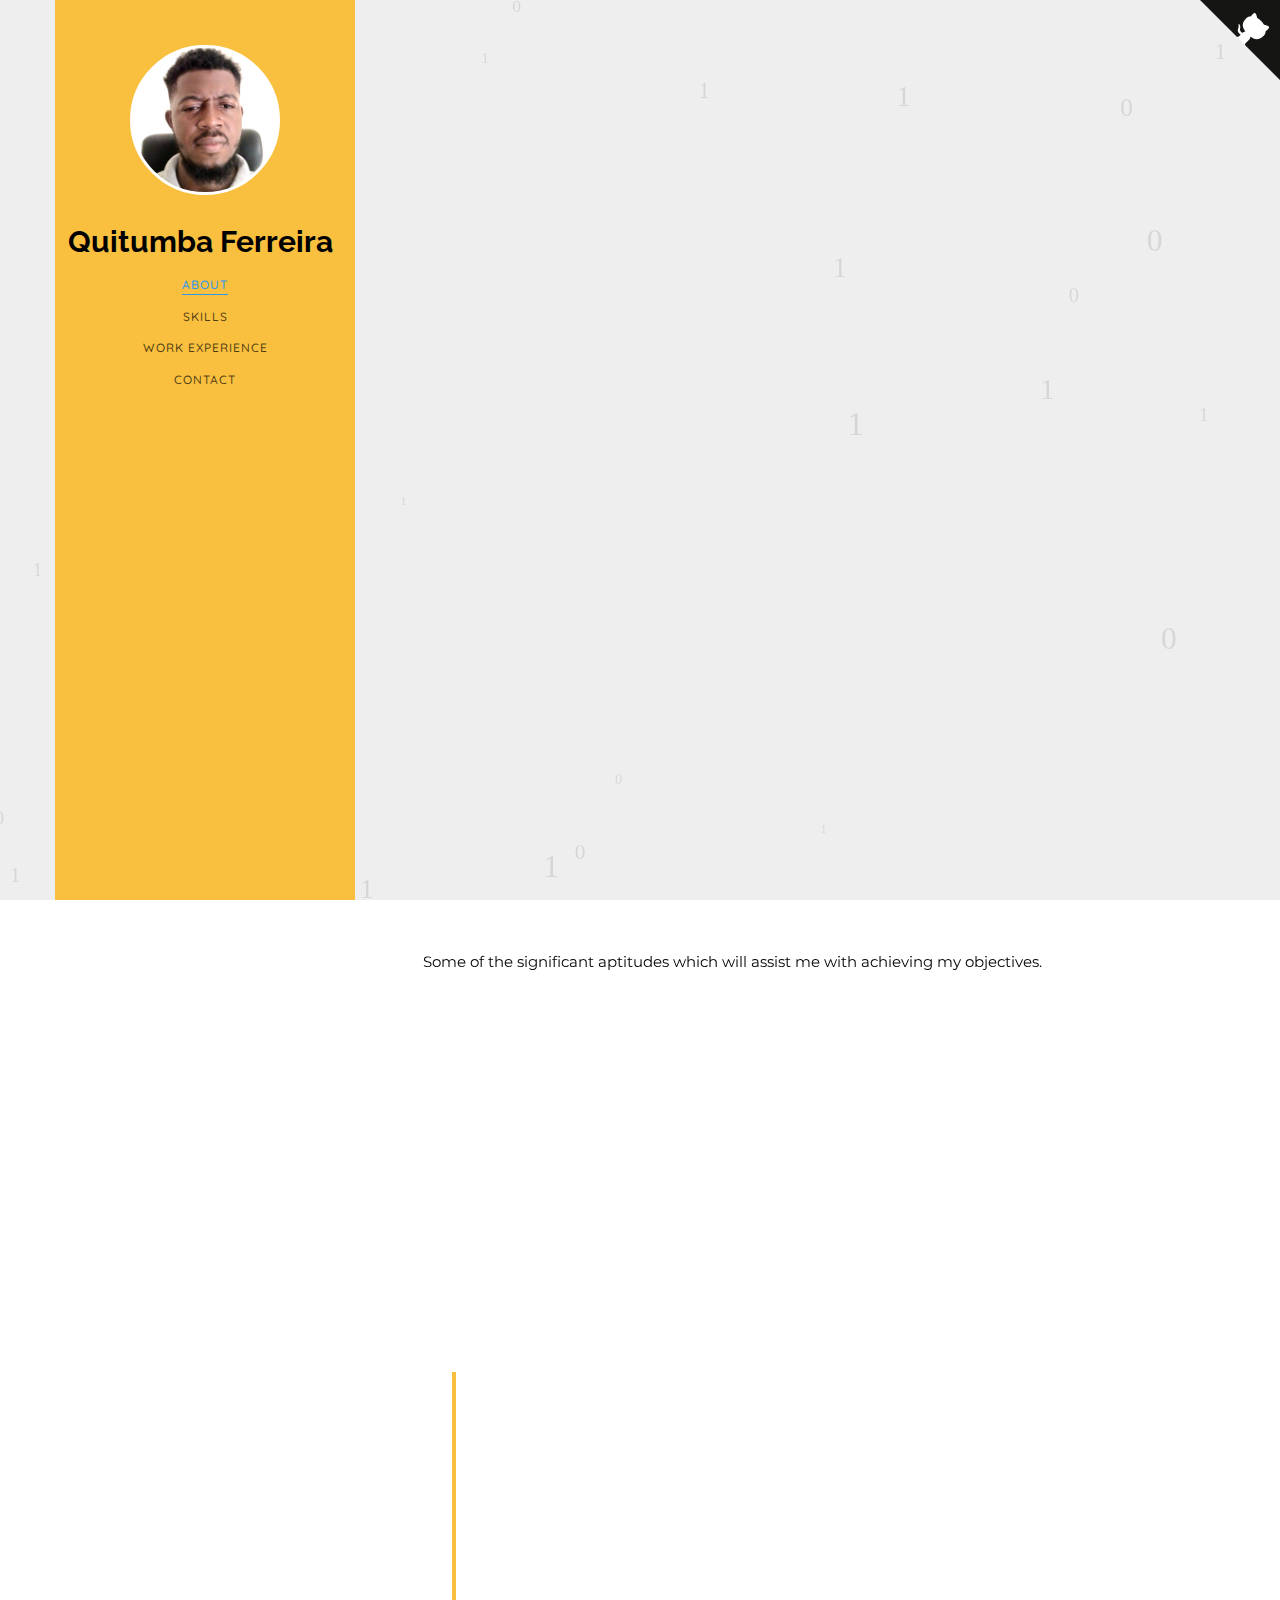
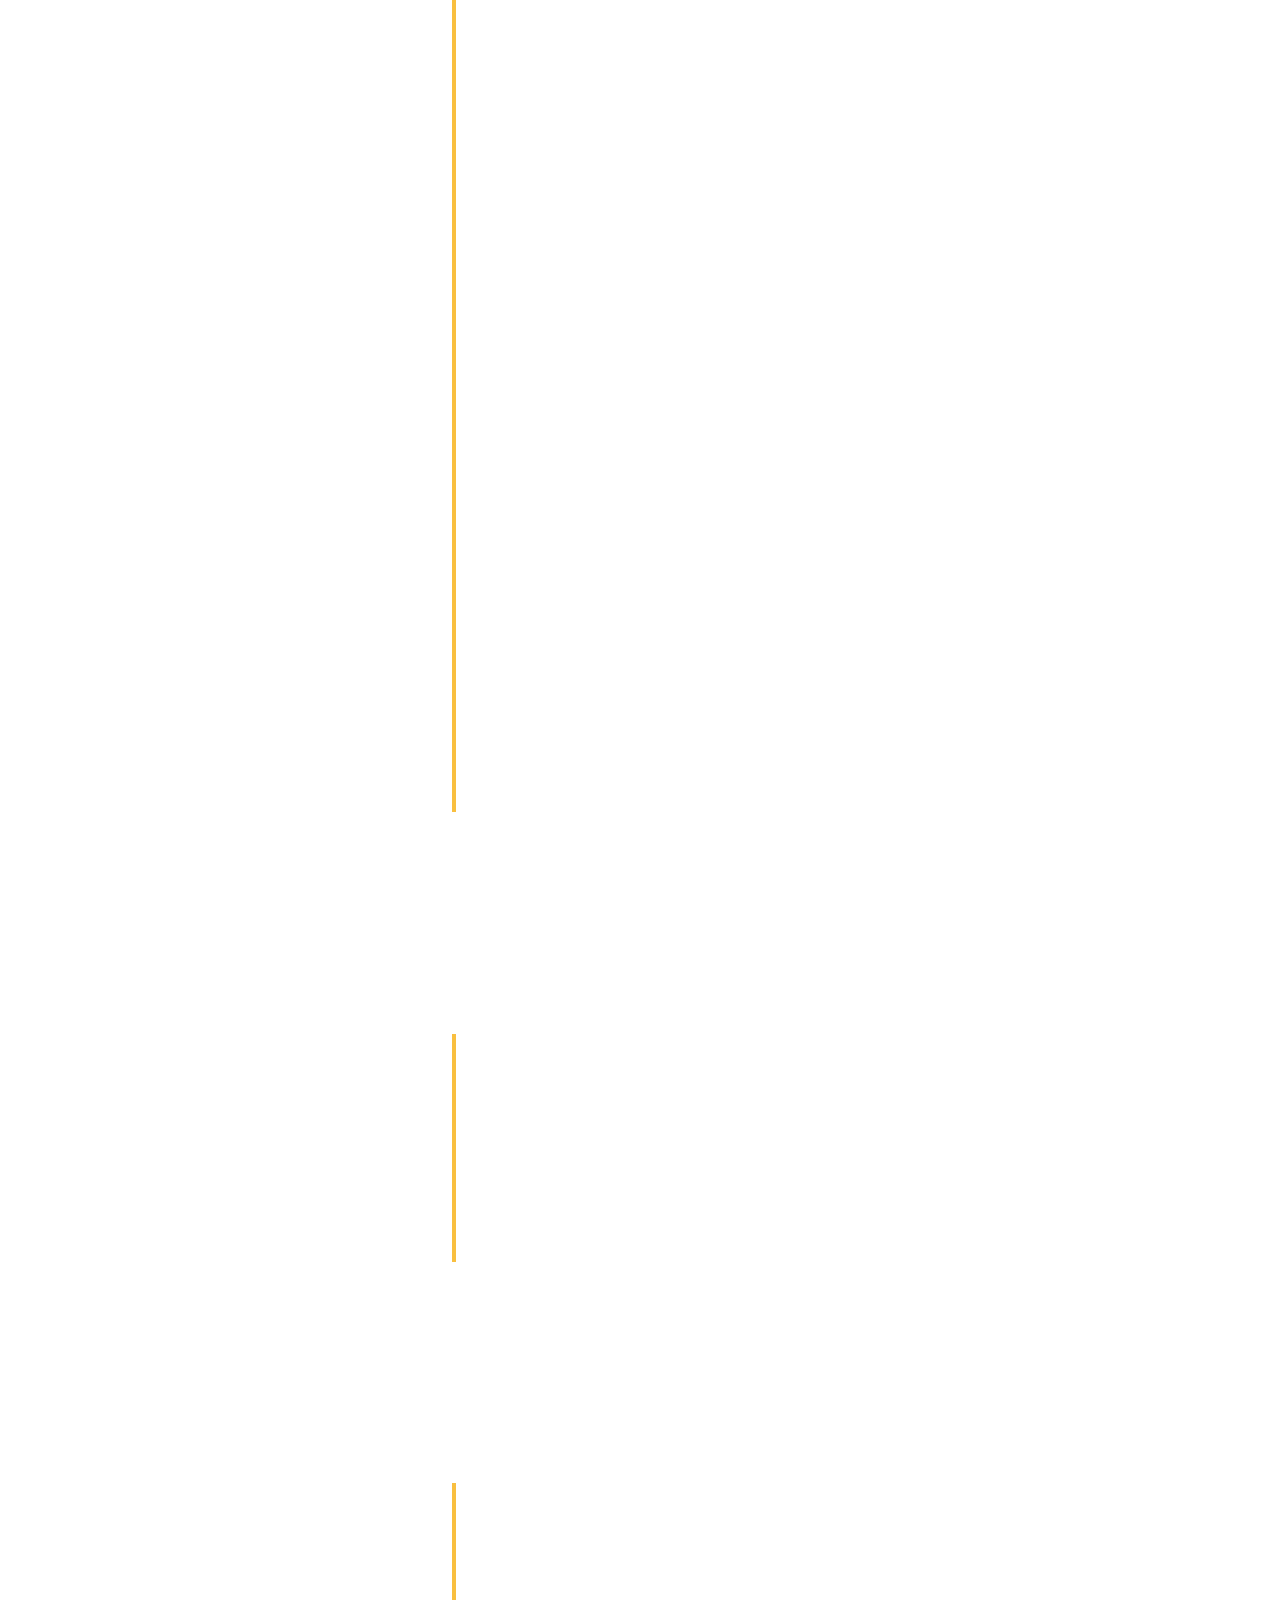
<file: index.html>
<!DOCTYPE HTML>
<html>

<head>
   <meta charset="utf-8">
   <meta http-equiv="X-UA-Compatible" content="IE=edge">
   <title>Quitumba Ferreira - Portfolio Webpage</title>
   <meta name="viewport" content="width=device-width, initial-scale=1">
   <meta name="description" content="Portfolio webpage of Quitumba Ferreira" />
   <meta name="keywords"
      content="portfolio,website,personal website,github,projects,Software Developer and engineering" />
   <meta name="author" content="Quitumba Ferreira" />
   <!--Social Media icons-->
   <link rel="stylesheet" href="https://cdnjs.cloudflare.com/ajax/libs/font-awesome/4.7.0/css/font-awesome.min.css">
   <!-- Place favicon.ico and apple-touch-icon.png in the root directory -->
   <link rel="icon" type="image/png" href="img/logo.png">
   <link href="https://fonts.googleapis.com/css?family=Quicksand:300,400,500,700" rel="stylesheet">
   <link href="https://fonts.googleapis.com/css?family=Playfair+Display:400,400i,700" rel="stylesheet">
   <link href="https://fonts.googleapis.com/css?family=Montserrat|Open+Sans|Raleway&display=swap" rel="stylesheet">
   <link href="https://fonts.googleapis.com/css?family=Montserrat&display=swap" rel="stylesheet">
   <!-- Animate.css -->
   <link rel="stylesheet" href="css/animate.css">
   <!-- Bootstrap  -->
   <link rel="stylesheet" href="css/bootstrap.css">
   <!-- Flexslider  -->
   <link rel="stylesheet" href="css/flexslider.css">
   <!-- Flaticons  -->
   <link rel="stylesheet" href="fonts/flaticon/font/flaticon.css">
   <!-- Theme style  -->
   <link rel="stylesheet" href="css/style.css">
   <!-- Modernizr JS -->
   <script src="js/modernizr-2.6.2.min.js"></script>

   <!-----Google adsense code---->
   <script data-ad-client="ca-pub-2147632065762164" async
      src="https://pagead2.googlesyndication.com/pagead/js/adsbygoogle.js"></script>
</head>

<body>
   <canvas id="canvas"></canvas>
   <div id="colorlib-page">
      <div class="container-wrap">
         <a href="#" class="js-colorlib-nav-toggle colorlib-nav-toggle" data-toggle="collapse" data-target="#navbar"
            aria-expanded="false" aria-controls="navbar"><i></i></a>
         <!----Side bar--->
         <aside id="colorlib-aside" role="complementary" class="border js-fullheight">
            <div class="text-center">
               <div class="author-img" style="background-image: url(img/Quitumba.jpg);"></div>
               <h1 id="colorlib-logo"><a href="https://github.com/culyssander/culyssander.github.io"
                     target="_blank">Quitumba Ferreira</a></h1>
            </div>
            <nav id="colorlib-main-menu" role="navigation" class="navbar">
               <div id="navbar" class="collapse">
                  <ul>
                     <li><a href="#" data-nav-section="about">About</a></li>
                     <li><a href="#" data-nav-section="skills">Skills</a></li>
                     <li><a href="#" data-nav-section="experience">Work Experience</a></li>
                     <li><a href="#" data-nav-section="contact">Contact</a></li>
                  </ul>
               </div>
            </nav>
         </aside>
         <!--- Github ribbon ----------->
         <a href="https://github.com/culyssander/culyssander.github.io" target="_blank" class="github-corner"
            aria-label="View source on GitHub">
            <svg width="80" height="80" viewBox="0 0 250 250"
               style="fill:#151513; color:#fff; position: absolute; top: 0; border: 0; right: 0;" aria-hidden="true">
               <path d="M0,0 L115,115 L130,115 L142,142 L250,250 L250,0 Z"></path>
               <path
                  d="M128.3,109.0 C113.8,99.7 119.0,89.6 119.0,89.6 C122.0,82.7 120.5,78.6 120.5,78.6 C119.2,72.0 123.4,76.3 123.4,76.3 C127.3,80.9 125.5,87.3 125.5,87.3 C122.9,97.6 130.6,101.9 134.4,103.2"
                  fill="currentColor" style="transform-origin: 130px 106px;" class="octo-arm"></path>
               <path
                  d="M115.0,115.0 C114.9,115.1 118.7,116.5 119.8,115.4 L133.7,101.6 C136.9,99.2 139.9,98.4 142.2,98.6 C133.8,88.0 127.5,74.4 143.8,58.0 C148.5,53.4 154.0,51.2 159.7,51.0 C160.3,49.4 163.2,43.6 171.4,40.1 C171.4,40.1 176.1,42.5 178.8,56.2 C183.1,58.6 187.2,61.8 190.9,65.4 C194.5,69.0 197.7,73.2 200.1,77.6 C213.8,80.2 216.3,84.9 216.3,84.9 C212.7,93.1 206.9,96.0 205.4,96.6 C205.1,102.4 203.0,107.8 198.3,112.5 C181.9,128.9 168.3,122.5 157.7,114.1 C157.9,116.9 156.7,120.9 152.7,124.9 L141.0,136.5 C139.8,137.7 141.6,141.9 141.8,141.8 Z"
                  fill="currentColor" class="octo-body"></path>
            </svg>
         </a>
         <style>
            .github-corner:hover .octo-arm {
               animation: octocat-wave 560ms ease-in-out
            }

            @keyframes octocat-wave {

               0%,
               100% {
                  transform: rotate(0)
               }

               20%,
               60% {
                  transform: rotate(-25deg)
               }

               40%,
               80% {
                  transform: rotate(10deg)
               }
            }

            @media (max-width:500px) {
               .github-corner:hover .octo-arm {
                  animation: none
               }

               .github-corner .octo-arm {
                  animation: octocat-wave 560ms ease-in-out
               }
            }
         </style>
         <!----- main page--------->
         <div id="colorlib-main">

            <!---------------About me---------------------->
            <section class="colorlib-about" data-section="about">
               <div class="colorlib-narrow-content">
                  <div class="row">
                     <div class="col-md-12">
                        <div class="row row-bottom-padded-sm animate-box" data-animate-effect="fadeInLeft">
                           <div class="col-md-12">
                              <div class="about-desc">
                                 <h1><strong>Quitumba <span style="color: #FACD69">Ferreia</span></strong></h1>
                                 <hr>
                                 <p>Location: Brazil/São Paulo</p>
                                 <p>Hi, Welcome to my portfolio.</p>
                                 <p>Software Enginner with over 10 years of experience in the technology area.
                                    Proficient in Java, MySQL, Hibernate, jQuery, Microservices, Spring, JSP, Mockito,
                                    JavaScript, Angular. Adept at handling multiple tasks competently daily and at
                                    working well under pressure.</p>
                              </div>
                           </div>
                        </div>
                        <div class="row">
                           <div class="col-md-3 animate-box" data-animate-effect="fadeInRight">
                              <a href="competitiveProgramming.html">
                                 <div class="services color-5">
                                    <span class="icon2"><i class="fa fa-desktop"></i></span>
                                    <h3>Programming<br> Profile</h3>
                                 </div>
                              </a>
                           </div>
                           <div class="col-md-3 animate-box" data-animate-effect="fadeInRight">
                              <a href="softwareDev.html">
                                 <div class="services color-3">
                                    <span class="icon2"><i class="fa fa-terminal"></i></span>
                                    <h3>Software Development</h3>
                                 </div>
                              </a>
                           </div>
                        </div>
                        <div class="row">
                           <div class="col-md-12 animate-box" data-animate-effect="fadeInLeft">
                              <div class="hire">
                                 <h2>You will be happy to know that I have completed over 10+ projects successfully!
                                 </h2>
                              </div>
                           </div>
                        </div>
                     </div>
                  </div>
               </div>
            </section>
            <!------Skills---------------->
            <section class="colorlib-skills" data-section="skills">
               <div class="colorlib-narrow-content">
                  <div class="row">
                     <div class="col-md-6 col-md-offset-3 col-md-pull-3 animate-box" data-animate-effect="fadeInLeft">
                        <!--	<span class="heading-meta">My Specialty</span> -->
                        <div class="about-desc">
                           <h1>Skills</h1>
                        </div>
                     </div>
                  </div>
                  <p>Some of the significant aptitudes which will assist me with achieving my objectives.</p>
                  <div class="row">
                     <div class="col-md-6 animate-box" data-animate-effect="fadeInLeft">
                        <div class="progress-wrap">
                           <h3 style="font-weight: 500;">Java</h3>
                           <div class="progress">
                              <div class="progress-bar color-1" role="progressbar" aria-valuenow="90" aria-valuemin="0"
                                 aria-valuemax="100" style="width:90%">
                                 <span>90%</span>
                              </div>
                           </div>
                        </div>
                     </div>
                     <div class="col-md-6 animate-box" data-animate-effect="fadeInRight">
                        <div class="progress-wrap">
                           <h3 style="font-weight: 500;">MongoDB/ExpressJS/Angular/NodeJS</h3>
                           <div class="progress">
                              <div class="progress-bar color-6" role="progressbar" aria-valuenow="50" aria-valuemin="0"
                                 aria-valuemax="100" style="width:50%">
                                 <span>50%</span>
                              </div>
                           </div>
                        </div>
                     </div>
                     <div class="col-md-6 animate-box" data-animate-effect="fadeInRight">
                        <div class="progress-wrap">
                           <h3 style="font-weight: 500;">Spring-boot/web/Data JPA/ Security</h3>
                           <div class="progress">
                              <div class="progress-bar color-4" role="progressbar" aria-valuenow="70" aria-valuemin="0"
                                 aria-valuemax="100" style="width:70%">
                                 <span>70%</span>
                              </div>
                           </div>
                        </div>
                     </div>
                     <div class="col-md-6 animate-box" data-animate-effect="fadeInLeft">
                        <div class="progress-wrap">
                           <h3 style="font-weight: 500;">Bootstrap/HTML/JavaScript</h3>
                           <div class="progress">
                              <div class="progress-bar color-5" role="progressbar" aria-valuenow="50" aria-valuemin="0"
                                 aria-valuemax="100" style="width:50%">
                                 <span>50%</span>
                              </div>
                           </div>
                        </div>
                     </div>
                     <div class="col-md-6 animate-box" data-animate-effect="fadeInRight">
                        <div class="progress-wrap">
                           <h3 style="font-weight: 500;">Word/Excel</h3>
                           <div class="progress">
                              <div class="progress-bar color-6" role="progressbar" aria-valuenow="50" aria-valuemin="0"
                                 aria-valuemax="100" style="width:50%">
                                 <span>50%</span>
                              </div>
                           </div>
                        </div>
                     </div>
                     <div class="col-md-6 animate-box" data-animate-effect="fadeInLeft">
                        <div class="progress-wrap">
                           <h3 style="font-weight: 500;">Git/Trello/Postman/ChromeDevTools</h3>
                           <div class="progress">
                              <div class="progress-bar color-7" role="progressbar" aria-valuenow="70" aria-valuemin="0"
                                 aria-valuemax="100" style="width:70%">
                                 <span>70%</span>
                              </div>
                           </div>
                        </div>
                     </div>

                  </div>
               </div>
            </section>

            <!------GitHUb Calender------>

            <!--------------Work Experience----------->
            <section class="colorlib-experience" data-section="experience">
               <div class="colorlib-narrow-content">
                  <div class="row">
                     <div class="col-md-6 col-md-offset-3 col-md-pull-3 animate-box" data-animate-effect="fadeInLeft">
                        <div class="about-desc">
                           <h1>Work <span style="color: #f9bf3f">Experience</span></h1>
                        </div>
                     </div>
                  </div>
                  <div class="row">
                     <div class="col-md-12">
                        <div class="timeline-centered">
                           <article class="timeline-entry animate-box" data-animate-effect="fadeInLeft">
                              <div class="timeline-entry-inner">
                                 <div class="timeline-icon color-1">
                                    <i class="fa fa-code"></i>
                                 </div>
                                 <div class="timeline-label">
                                    <h2><a href="https://culysoft.com/" style="color:#2c98f0">Culysoft</a> <span>October
                                          2021 - Present</span></h2>
                                    <p><strong>Software Developer</strong><br>Condominium management system <br>
                                      <a href="http://condominioculysoft.online:3000" target="_blank">Frontend of project</a>  <br>
                                      <a href="http://condominioculysoft.online:8080/swagger-ui/index.html" target="_blank">Backend API Rest</a> 
                                       <br>

                                    <ul>
                                       <li>Developed application to register all the activities of the local space, such
                                          as residents, leisure areas, incoming and outgoing visits, payments,
                                          residents'account statements, notifying residents about events, and a list of
                                          residents with debts.</li>
                                       <li>Acted as a technical lead and backend developer, documenting what will be the
                                          functional requirements, conceptual module and entity relationship diagram of
                                          the database.</li>
                                       <li>Worked with Java developer, assigned tasks for him to work on and reviewed
                                          Pull Request before being added to the development branch.</li>
                                       <li>Developed the payment API, receiving payments with JasperReport, uploading
                                          files to Google Cloud Storage, deploying to DigitalOcean, and much more.</li>
                                       <li>Used Java, MySQL, Spring, Hibernate, Mockito, JUnit, JasperReport.</li>
                                    </ul>

                                    <p></p>
                                 </div>
                              </div>
                           </article>

                           <article class="timeline-entry animate-box" data-animate-effect="fadeInLeft">
                              <div class="timeline-entry-inner">
                                 <div class="timeline-icon color-1">
                                    <i class="fa fa-code"></i>
                                 </div>
                                 <div class="timeline-label">
                                    <h2><a href="https://www.objective.com.br/" style="color: #2c98f0;">Objective Group Inc</a> <span>August 2021 - August 2022</span></h2>
                                    <p><strong>Software Developer</strong><br>
                                       <ul>
                                          <li>Analyze and validate data on received specifications (solution, budget, deadline,
                                             coverage scenarios, system impacts, dependence on other tasks, etc.</li>
                                          <li>Work on development tasks, whether new features for the system or fixes/bugs,
                                             following the objective development process.</li>
                                          <li>Ensure the scope, budget, deadline, and quality of the tasks.</li>
                                          <li>Make the tasks available for review</li>
                                          <li>Create automated tests</li>
                                          <li>Analyze test results</li>
                                          <li>Prepare environment (update, down merge, rebase, merge, build, preparation of docker
                                             containers needed for development environment)</li>
                                          <li>Work on improvements in the development process (Agile practices...</li>
                                          <li>Develop and deliver technical training among employees, if requested</li>
                                       </ul>
                                       </p>
                                    <p></p>
                                 </div>
                              </div>
                           </article>

                           <article class="timeline-entry begin animate-box" data-animate-effect="fadeInBottom">
                              <div class="timeline-entry-inner">
                                 <div class="timeline-icon color-2">
                                 </div>
                              </div>
                           </article>
                        </div>
                     </div>
                  </div>
               </div>
            </section>

            <!--------------Education----------->
            <section class="colorlib-experience" data-section="experience">
               <div class="colorlib-narrow-content">
                  <div class="row">
                     <div class="col-md-6 col-md-offset-3 col-md-pull-3 animate-box" data-animate-effect="fadeInLeft">
                        <div class="about-desc">
                           <h1>Education</h1>
                        </div>
                     </div>
                  </div>
                  <div class="row">
                     <div class="col-md-12">
                        <div class="timeline-centered">
                           <article class="timeline-entry animate-box" data-animate-effect="fadeInLeft">
                              <div class="timeline-entry-inner">
                                 <div class="timeline-icon color-1">
                                    <i class="fa fa-code"></i>
                                 </div>
                                 <div class="timeline-label">
                                    <h2>Graduation in Software analysis and development</h2>
                                    <p><strong>AIEC College, Brazil</strong><br>Courses undertaken Data Strucutures and
                                       Algorithms, Operating Systems, Database Management Systems, Networks, Distributed
                                       Computing, Object Oriented Programming, Computer Architecture.</p>
                                    <p></p>
                                 </div>
                              </div>
                           </article>
                           <article class="timeline-entry begin animate-box" data-animate-effect="fadeInBottom">
                              <div class="timeline-entry-inner">
                                 <div class="timeline-icon color-2">
                                 </div>
                              </div>
                           </article>
                        </div>
                     </div>
                  </div>
               </div>
            </section>

            <!--------------Language----------->
            <section class="colorlib-experience" data-section="experience">
               <div class="colorlib-narrow-content">
                  <div class="row">
                     <div class="col-md-6 col-md-offset-3 col-md-pull-3 animate-box" data-animate-effect="fadeInLeft">
                        <div class="about-desc">
                           <h1>Idiom</h1>
                        </div>
                     </div>
                  </div>
                  <div class="row">
                     <div class="col-md-12">
                        <div class="timeline-centered">
                           <article class="timeline-entry animate-box" data-animate-effect="fadeInLeft">
                              <div class="timeline-entry-inner">
                                 <div class="timeline-icon color-1">
                                    <i class="fa fa-code"></i>
                                 </div>
                                 <div class="timeline-label">
                                    <h2>Portuguese</h2>
                                    <p><strong>Native</strong><br>Speaks and writes fluently </p>
                                    <p></p>
                                 </div>
                              </div>
                           </article>

                           <article class="timeline-entry animate-box" data-animate-effect="fadeInLeft">
                              <div class="timeline-entry-inner">
                                 <div class="timeline-icon color-1">
                                    <i class="fa fa-code"></i>
                                 </div>
                                 <div class="timeline-label">
                                    <h2>English</h2>
                                    <p><strong>Intermediate</strong><br>Speaks and writes</p>
                                    <p></p>
                                 </div>
                              </div>
                           </article>

                           <article class="timeline-entry begin animate-box" data-animate-effect="fadeInBottom">
                              <div class="timeline-entry-inner">
                                 <div class="timeline-icon color-2">
                                 </div>
                              </div>
                           </article>
                        </div>
                     </div>
                  </div>
               </div>
            </section>

            <!--------Contact---------->
            <section class="colorlib-contact" data-section="contact">
               <div class="colorlib-narrow-content">
                  <div class="row">
                     <div class="col-md-12">
                        <div class="row row-bottom-padded-sm animate-box" data-animate-effect="fadeInLeft">
                           <div class="about-desc">
                              <h1>Contact</h1>
                           </div>
                           <p>On the off chance that you might want to connect with me, be it for investigating
                              innovation, business, or to simply say hello, don't hesitate to send me an email at
                              <strong><a
                                    href="mailto: culyssandercentro@gmail.com">culyssandercentro@gmail.com</a></strong>
                           </p>
                           <br>
                        </div>
                     </div>
                  </div>
               </div>
            </section>
            <!------------Footer------------->
            <section class="colorlib-footer" data-section="footer">
               <div class="colorlib-narrow-content">
                  <div class="row">
                     <div class="col-md-12">
                        <div class="row row-bottom-padded-sm animate-box" data-animate-effect="fadeInLeft">
                           <div class="hire">
                              <p style="text-align: center"><strong>If you like my work and efforts, please consider
                                    buying me a coffee.<br>Thank you for your support!</strong></p>
                              <div align=center>
                                 <p style="font-size: 30px; margin-bottom: 0px;">
                                    <a href="https://www.linkedin.com/in/quitumba-ferreira-5a598618a/"
                                       style="color: black;" class="fa fa-linkedin" target="_blank"></a>
                                    &nbsp;&nbsp;&nbsp;&nbsp;
                                    <a href="https://www.youtube.com/channel/UC78YD8LyQmlVQZWFF-CSlfw"
                                       style="color: black;" class="fa fa-youtube" target="_blank"></a>
                                    &nbsp;&nbsp;&nbsp;&nbsp;
                                    <a href="https://twitter.com/QCulyssander" style="color: black;"
                                       class="fa fa-twitter" target="_blank"></a> &nbsp;&nbsp;&nbsp;&nbsp;
                                    <a href="https://github.com/culyssander" style="color: black;" class="fa fa-github"
                                       target="_blank"></a>
                                 </p>
                              </div>
                              <p style="text-align: center; margin-bottom: -20px;"><strong>&copy; No Copyrights, feel
                                    free to use this template.</strong></p>
                           </div>
                        </div>
                     </div>
                  </div>
               </div>
            </section>
         </div>
         <!-- end:colorlib-main -->
      </div>
      <!-- end:container-wrap -->
   </div>
   <!-- end:colorlib-page -->
   <!-- jQuery -->
   <script src="js/jquery.min.js"></script>
   <!-- jQuery Easing -->
   <script src="js/jquery.easing.1.3.js"></script>
   <!-- Bootstrap -->
   <script src="js/bootstrap.min.js"></script>
   <!-- Waypoints -->
   <script src="js/jquery.waypoints.min.js"></script>
   <!-- Flexslider -->
   <script src="js/jquery.flexslider-min.js"></script>
   <!-- Counters -->
   <script src="js/jquery.countTo.js"></script>
   <!-- MAIN JS -->
   <script src="js/main.js"></script>
   <!--canvas js--->
   <script src="js/canvas.js"></script>
</body>

</html>
</file>
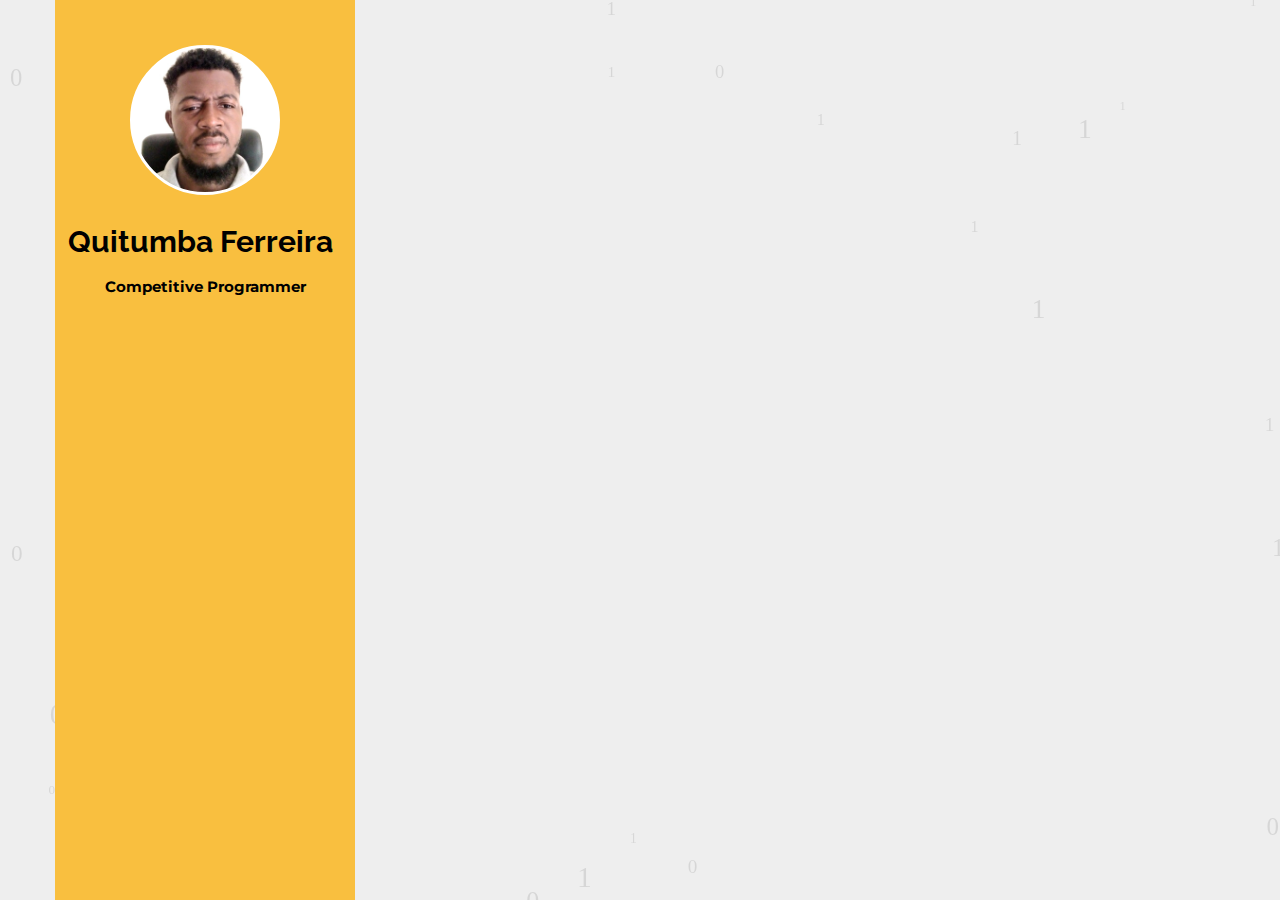
<file: competitiveProgramming.html>
<!DOCTYPE HTML>
<html>
   <head>
      <meta charset="utf-8">
      <meta http-equiv="X-UA-Compatible" content="IE=edge">
      <title>Quitumba Ferreira - Competitive Programmer</title>
      <meta name="viewport" content="width=device-width, initial-scale=1">
      <meta name="description" content="Portfolio webpage of Quitumba Ferreira" />
      <meta name="keywords" content="portfolio,website,personal website,github,projects,Software Developer and engineering" />
      <meta name="author" content="Quitumba Ferreira" />
      <!--Social Media icons--> 
      <link rel="stylesheet" href="https://cdnjs.cloudflare.com/ajax/libs/font-awesome/4.7.0/css/font-awesome.min.css">
      <!-- Place favicon.ico and apple-touch-icon.png in the root directory -->
      <link rel="icon" type="image/png" href="img/logo.png">
      <link href="https://fonts.googleapis.com/css?family=Quicksand:300,400,500,700" rel="stylesheet">
      <link href="https://fonts.googleapis.com/css?family=Playfair+Display:400,400i,700" rel="stylesheet">
      <link href="https://fonts.googleapis.com/css?family=Montserrat|Open+Sans|Raleway&display=swap" rel="stylesheet">
       <link href="https://fonts.googleapis.com/css?family=Montserrat&display=swap" rel="stylesheet">
      <!-- Animate.css -->
      <link rel="stylesheet" href="css/animate.css">
      <!-- Bootstrap  -->
      <link rel="stylesheet" href="css/bootstrap.css">
      <!-- Flexslider  -->
      <link rel="stylesheet" href="css/flexslider.css">
      <!-- Flaticons  -->
      <link rel="stylesheet" href="fonts/flaticon/font/flaticon.css">
      <!-- Theme style  -->
      <link rel="stylesheet" href="css/style.css">
      <!-- Modernizr JS -->
      <script src="js/modernizr-2.6.2.min.js"></script>
       
       <!-----Google adsense code---->
       <script data-ad-client="ca-pub-2147632065762164" async src="https://pagead2.googlesyndication.com/pagead/js/adsbygoogle.js"></script>
   </head>
   <body>
       <canvas id="canvas"></canvas>
      <div id="colorlib-page">
         <div class="container-wrap">
            <a href="#" class="js-colorlib-nav-toggle colorlib-nav-toggle" data-toggle="collapse" data-target="#navbar" aria-expanded="false" aria-controls="navbar"><i></i></a> 
            <!----Side bar--->
            <aside id="colorlib-aside" role="complementary" class="border js-fullheight">
               <div class="text-center">
                  <div class="author-img" style="background-image: url(img/Quitumba.jpg);"></div>
                  <h1 id="colorlib-logo"><a href="/">Quitumba Ferreira</a></h1>
                  <p><strong>Competitive Programmer</strong></p>
               </div>
            </aside>
            <!----- main page--------->
            <div id="colorlib-main">
               <!------Skills---------------->
               <section class="colorlib-skills" data-section="skills">
                  <div class="colorlib-narrow-content">
                     <div class="row">
                        <div class="col-md-6 col-md-offset-3 col-md-pull-3 animate-box" data-animate-effect="fadeInLeft">
                           <!--	<span class="heading-meta">My Specialty</span> -->
                           <h2>Programming Profiles</h2>
                           <hr>
                        </div>
                     </div>
                     <div class="row">
                        <div class="col-md-6 animate-box" data-animate-effect="fadeInLeft">
                           <div class="progress-wrap">
                              <strong>
                                 <a href="https://www.hackerrank.com/culyssander?hr_r=1" target="_blank">
                                    <p style="color:forestgreen">HackerRank</p>
                                 </a>
                              </strong>
                           </div>
                        </div>
                        
                        <div class="col-md-6 animate-box" data-animate-effect="fadeInRight">
                           <div class="progress-wrap">
                              <strong>
                                 <a href="https://stackoverflow.com/users/12925615/quitumba-culyssander" target="_blank">
                                    <p style="color:darkorange">StackOverflow</p>
                                 </a>
                              </strong>
                           </div>
                        </div>
                        <div class="col-md-6 animate-box" data-animate-effect="fadeInRight">
                           <div class="progress-wrap">
                              <strong>
                                 <a href="https://github.com/culyssander" target="_blank">
                                    <p style="color:black">GitHub</p>
                                 </a>
                              </strong>
                           </div>
                        </div>
                     </div>
                  </div>
               </section>
               <section class="colorlib-skills" data-section="skills">
                  <div class="colorlib-narrow-content">
                     <div class="row">
                        <div class="col-md-6 col-md-offset-3 col-md-pull-3 animate-box" data-animate-effect="fadeInLeft">
                           <!--	<span class="heading-meta">My Specialty</span> -->
                           <h2>Youtube channel - In portuguese</h2>
                           <hr>
                        </div>
                     </div>
                     <div class="row">
                        <div class="col-md-6 animate-box" data-animate-effect="fadeInLeft">
                           <div class="progress-wrap">
                              <strong>
                                 <a href="https://www.youtube.com/channel/UC78YD8LyQmlVQZWFF-CSlfw" target="_blank">
                                    <p style="color:darkred">Youtube</p>
                                 </a>
                              </strong>
                           </div>
                        </div>
                     </div>
                  </div>
               </section>
                <section class="colorlib-skills" data-section="skills">
                  <div class="colorlib-narrow-content">
                     <div class="row">
                        <div class="col-md-6 col-md-offset-3 col-md-pull-3 animate-box" data-animate-effect="fadeInLeft">
                           <!--	<span class="heading-meta">My Specialty</span> -->
                           <h2>Social Profiles</h2>
                           <hr>
                        </div>
                     </div>
                     <div class="row">
                        <div class="col-md-6 animate-box" data-animate-effect="fadeInRight">
                           <div class="progress-wrap">
                              <strong>
                                 <a href="https://www.linkedin.com/in/quitumba-culyssander-5a598618a/" target="_blank">
                                    <p style="color:dodgerblue">Linkedin</p>
                                 </a>
                              </strong>
                           </div>
                        </div>
                        <div class="col-md-6 animate-box" data-animate-effect="fadeInRight">
                           <div class="progress-wrap">
                              <strong>
                                 <a href="https://twitter.com/QCulyssander" target="_blank">
                                    <p style="color:dodgerblue">Twitter</p>
                                 </a>
                              </strong>
                           </div>
                        </div>
                         <div class="col-md-6 animate-box" data-animate-effect="fadeInRight">
                           <div class="progress-wrap">
                              <strong>
                                 <a href="https://www.facebook.com/culyssander" target="_blank">
                                    <p style="color:darkblue">Facebook</p>
                                 </a>
                              </strong>
                           </div>
                        </div>
                     </div>
                  </div>
               </section>
            </div>
            <!-- end:colorlib-main -->
         </div>
         <!-- end:container-wrap -->
      </div>
      <!-- end:colorlib-page -->
      <!-- jQuery -->
      <script src="js/jquery.min.js"></script>
      <!-- jQuery Easing -->
      <script src="js/jquery.easing.1.3.js"></script>
      <!-- Bootstrap -->
      <script src="js/bootstrap.min.js"></script>
      <!-- Waypoints -->
      <script src="js/jquery.waypoints.min.js"></script>
      <!-- Flexslider -->
      <script src="js/jquery.flexslider-min.js"></script>
      <!-- Counters -->
      <script src="js/jquery.countTo.js"></script>
      <!-- MAIN JS -->
      <script src="js/main.js"></script>
       <!--canvas js--->
           <script src="js/canvas.js"></script>
   </body>
</html>
</file>
<file: fonts/flaticon/font/flaticon.css>
.flaticons-solid:before {
  font-family: "FlatIcons Solid";
  speak: none;
  font-style: normal;
  font-weight: normal;
  line-height: 1;
  -webkit-font-smoothing: antialiased; }
  
.flaticons-stroke:before {
  font-family: "FlatIcons Stroke";
  speak: none;
  font-style: normal;
  font-weight: normal;
  line-height: 1;
  -webkit-font-smoothing: antialiased; }

[class=^"flaticons-"].A1:before,
[class=^"flaticons-"].paperclip-2:before {
  content: "e000"; }

[class=^"flaticons-"].A2:before {
  content: "e001"; }

[class=^"flaticons-"].A3:before {
  content: "e002"; }

[class=^"flaticons-"].B1:before {
  content: "e003"; }

[class=^"flaticons-"].B2:before {
  content: "e004"; }

[class=^"flaticons-"].B3:before {
  content: "e005"; }

[class=^"flaticons-"].C1:before {
  content: "e006"; }

[class=^"flaticons-"].C2:before {
  content: "e007"; }

[class=^"flaticons-"].C3:before {
  content: "e008"; }
</file>
<file: css/style.css>
@font-face {
  font-family: 'icomoon';
  src: url("../fonts/icomoon/icomoon.eot?srf3rx");
  src: url("../fonts/icomoon/icomoon.eot?srf3rx#iefix") format("embedded-opentype"), url("../fonts/icomoon/icomoon.ttf?srf3rx") format("truetype"), url("../fonts/icomoon/icomoon.woff?srf3rx") format("woff"), url("../fonts/icomoon/icomoon.svg?srf3rx#icomoon") format("svg");
  font-weight: normal;
  font-style: normal; }

/* =======================================================
*
* 	Template Style 
*	Edit this section
*
* ======================================================= */
body {
  font-family: "Quicksand", Arial, sans-serif;
  font-weight: 400;
  font-size: 15px;
  line-height: 1.8;
  color: rgba(0, 0, 0, 0.7); }
  @media screen and (max-width: 992px) {
    body {
      font-size: 16px; } 
      h2{
          text-align: center;
      }
canvas {
  background: #EEE;
  position: fixed;
  top: 0;
  left: 0;
}}
canvas {
  background: #EEE;
  position: fixed;
  top: 0;
  left: 0;
}

a {
  color: #2c98f0;
  -webkit-transition: 0.5s;
  -o-transition: 0.5s;
  transition: 0.5s; }
  a:hover, a:active, a:focus {
    color: #2c98f0;
    outline: none;
    text-decoration: none !important; }

p {
  margin-bottom: 1.5em;
    color: black;
    font-family: 'Montserrat', sans-serif;
}
x{
    margin-bottom: 1.5em;
    background-color:darkkhaki;
    color: black;
    backface-visibility: visible;
}

h1, h4, h5, h6 {
  color: #000;
  font-family: "Playfair Display", Georgia, serif;
  font-weight: 400;
  margin: 0 0 30px 0; }

h2{
    color: #000;
  font-family: "Playfair Display", Georgia, serif;
  font-weight: 200;
  margin: 0 0 20px 0;
}
h3{
    color: #000;
  font-family: "Playfair Display", Georgia, serif;
  font-weight: 200;
  margin: 0 0 30px 0;
}

figure {
  margin-bottom: 2.5em;
  float: left;
  width: 100%; }
  figure figcaption {
    font-size: 16px;
    width: 80%;
    margin: 20px auto 0px auto;
    color: #b3b3b3;
    font-style: italic;
    font-family: "Quicksand", Arial, sans-serif; }
    @media screen and (max-width: 480px) {
      figure figcaption {
        width: 100%; } }

::-webkit-selection {
  color: #fff;
  background: #2c98f0; }

::-moz-selection {
  color: #fff;
  background: #2c98f0; }

::selection {
  color: #fff;
  background: #2c98f0; }

#colorlib-page {
  width: 100%;
  overflow: hidden;
  position: relative; }

#colorlib-aside {
  padding-top: 3em;
  padding-bottom: 1px;
  float:left;
  width: 300px;
  position: fixed;
  z-index: 1001;
    background-color: #f9bf3f;
  -webkit-transition: 0.5s;
  -o-transition: 0.5s;
  transition: 0.5s; }
  @media screen and (max-width: 768px) {
    #colorlib-aside {
      width: 300px;
      -moz-transform: translateX(-300px);
      -webkit-transform: translateX(-300px);
      -ms-transform: translateX(-300px);
      -o-transform: translateX(-300px);
      transform: translateX(-300px);
      padding-top: 4em;
	  background-color: #f9bf3f;
        height: auto;
      } }
  #colorlib-aside .author-img {
    width: 150px;
    height: 150px;
    margin: 0 auto;
    margin-bottom: 30px;
    -webkit-border-radius: 50%;
    -moz-border-radius: 50%;
    -ms-border-radius: 50%;
    border-radius: 50%;
    border: 3px solid white;}
#colorlib-aside h1{
    color: #000;
  font-family: 'Raleway', sans-serif;
}
  #colorlib-aside .position {
    display: block;
    margin-bottom: 2em;
    font-size: 12px;
    text-transform: uppercase; }
  #colorlib-aside #colorlib-logo {
    text-align: right;
    font-weight: 700;
    font-size: 30px;
    margin-bottom: .5em;
    display: block;
    width: 100%; }
    #colorlib-aside #colorlib-logo a {
      display: block;
      text-align: center;
      color: #000;
      padding-right: .3em;}
  #colorlib-aside #colorlib-main-menu {
    display: block;
    width: 100%; }
    #colorlib-aside #colorlib-main-menu .collapse {
      display: block !important; }
    #colorlib-aside #colorlib-main-menu ul {
      text-align: center;
      margin: 0;
      padding: 0; }
      @media screen and (max-width: 768px) {
        #colorlib-aside #colorlib-main-menu ul {
          margin: 0 0 2em 0; } }
      #colorlib-aside #colorlib-main-menu ul li {
        margin: 0 0 10px 0;
        padding: 0;
        list-style: none;
        font-size: 12px;
        font-weight: 500;
        text-transform: uppercase;
        letter-spacing: 1px; }
        #colorlib-aside #colorlib-main-menu ul li a {
          color: rgba(0, 0, 0, 0.7);
          text-decoration: none;
          position: relative;
          padding: 10px 0;
          font-family: "Quicksand", Arial, sans-serif;
          -webkit-transition: 0.3s;
          -o-transition: 0.3s;
          transition: 0.3s; }
          #colorlib-aside #colorlib-main-menu ul li a:after {
            content: "";
            position: absolute;
            height: 1px;
            bottom: 7px;
            left: 0;
            right: 0;
            background-color: #2c98f0;
            visibility: hidden;
            -webkit-transform: scaleX(0);
            -moz-transform: scaleX(0);
            -ms-transform: scaleX(0);
            -o-transform: scaleX(0);
            transform: scaleX(0);
            -webkit-transition: all 0.3s cubic-bezier(0.175, 0.885, 0.32, 1.275);
            -moz-transition: all 0.3s cubic-bezier(0.175, 0.885, 0.32, 1.275);
            -ms-transition: all 0.3s cubic-bezier(0.175, 0.885, 0.32, 1.275);
            -o-transition: all 0.3s cubic-bezier(0.175, 0.885, 0.32, 1.275);
            transition: all 0.3s cubic-bezier(0.175, 0.885, 0.32, 1.275); }
          #colorlib-aside #colorlib-main-menu ul li a:hover {
            text-decoration: none;
            color: black; }
            #colorlib-aside #colorlib-main-menu ul li a:hover:after {
              visibility: visible;
              -webkit-transform: scaleX(1);
              -moz-transform: scaleX(1);
              -ms-transform: scaleX(1);
              -o-transform: scaleX(1);
              transform: scaleX(1); }
        #colorlib-aside #colorlib-main-menu ul li.active a {
          color: #2c98f0; }
          #colorlib-aside #colorlib-main-menu ul li.active a:after {
            visibility: visible;
            -webkit-transform: scaleX(1);
            -moz-transform: scaleX(1);
            -ms-transform: scaleX(1);
            -o-transform: scaleX(1);
            transform: scaleX(1); }
  #colorlib-aside .colorlib-footer {
    font-size: 20px;
    text-align: center;
    font-weight: 400;
    color: rgba(0, 0, 0, 0.5);
    padding: 0 20px;
    width: 100%;}
    @media screen and (max-width: 768px) {
      #colorlib-aside .colorlib-footer {
        position: fixed;
        height: auto;} }
    #colorlib-aside .colorlib-footer span {
      display: block;}
    #colorlib-aside .colorlib-footer ul {
      padding: 0 20px;
      margin: 0 0 10px 0; }
      #colorlib-aside .colorlib-footer ul li {
        padding: 0 20px;
        margin: 0 0 10px 0;
        display: inline;
        list-style: none; }
#colorlib-aside .colorlib-footer h3 {
    font-family:inherit;
          padding: 4px; }
#colorlib-aside .colorlib-footer h3 a
{
    color: #FF722C;
    font-size: 18px;
}
#rcorners2 {
    border-radius: 15px;
  background: black;
  padding: 20px; 
  width: 50%;
  height: 40px; 
}
        #colorlib-aside .colorlib-footer ul li a {
          color: rgba(255, 255, 255, 0.3);
          padding: 4px; }
          #colorlib-aside .colorlib-footer ul li a:hover, #colorlib-aside .colorlib-footer ul li a:active, #colorlib-aside .colorlib-footer ul li a:focus {
            text-decoration: none;
            outline: none;
            color: black; }

.container-wrap {
  max-width: 1170px;
  margin: 0 auto; }

#colorlib-main {
  width: calc(100% - 300px);
  float: right;
  -webkit-transition: 0.5s;
  -o-transition: 0.5s;
  transition: 0.5s; }
  @media screen and (max-width: 768px) {
    #colorlib-main {
      width: 100%;
      padding: 0 1em; } }

#colorlib-hero {
  min-height: 500px;
  background: #fff url(../images/loader.gif) no-repeat center center;
  width: 100%;
  float: left;
  margin-bottom: 10em;
  clear: both; }
  #colorlib-hero .flexslider {
    border: none;
    z-index: 1;
    margin-bottom: 0; }
    #colorlib-hero .flexslider .slides {
      position: relative;
      overflow: visible; }
      #colorlib-hero .flexslider .slides li {
        background-repeat: no-repeat;
        background-size: cover;
        background-position: bottom center;
        min-height: 400px;
        position: relative; }
    #colorlib-hero .flexslider .flex-control-nav {
      bottom: 20px;
      z-index: 1000;
      left: 20px;
      float: left;
      width: auto; }
      @media screen and (max-width: 768px) {
        #colorlib-hero .flexslider .flex-control-nav {
          right: 20px;
          top: 100px; } }
      #colorlib-hero .flexslider .flex-control-nav li {
        display: block;
        margin-bottom: 10px; }
        #colorlib-hero .flexslider .flex-control-nav li a {
          background: rgba(0, 0, 0, 0.5);
          -webkit-box-shadow: none;
          box-shadow: none;
          width: 12px;
          height: 12px;
          cursor: pointer; }
          #colorlib-hero .flexslider .flex-control-nav li a.flex-active {
            cursor: pointer;
            background: transparent;
            border: 2px solid #2c98f0; }
    #colorlib-hero .flexslider .flex-direction-nav {
      display: none; }
    #colorlib-hero .flexslider .slider-text {
      display: table;
      opacity: 0;
      min-height: 500px;
      z-index: 9; }
      #colorlib-hero .flexslider .slider-text > .slider-text-inner {
        display: table-cell;
        vertical-align: middle;
        min-height: 700px;
        padding: 2.5em;
        position: relative; }
        @media screen and (max-width: 768px) {
          #colorlib-hero .flexslider .slider-text > .slider-text-inner {
            text-align: center; } }
        #colorlib-hero .flexslider .slider-text > .slider-text-inner h1, #colorlib-hero .flexslider .slider-text > .slider-text-inner h2 {
          margin: 0;
          padding: 0;
          color: black;
          font-family: "Playfair Display", Georgia, serif; }
        #colorlib-hero .flexslider .slider-text > .slider-text-inner h1 {
          margin-bottom: 20px;
          font-size: 60px;
          line-height: 1.3;
          font-weight: 700; }
          @media screen and (max-width: 768px) {
            #colorlib-hero .flexslider .slider-text > .slider-text-inner h1 {
              font-size: 28px; } }
        #colorlib-hero .flexslider .slider-text > .slider-text-inner h2 {
          font-size: 10px;
          line-height: 1.5;
          margin-bottom: 30px;
          font-weight: 300;
          font-family: "Quicksand", Arial, sans-serif; }
          #colorlib-hero .flexslider .slider-text > .slider-text-inner h2 a {
            color: rgba(44, 152, 240, 0.8);
            border-bottom: 1px solid rgba(44, 152, 240, 0.7); }
        #colorlib-hero .flexslider .slider-text > .slider-text-inner .heading-section {
          font-size: 50px; }
          @media screen and (max-width: 768px) {
            #colorlib-hero .flexslider .slider-text > .slider-text-inner .heading-section {
              font-size: 30px; } }
        #colorlib-hero .flexslider .slider-text > .slider-text-inner s
.colorlib-lead {
          font-size: 20px;
          color: #fff; }
        #colorlib-hero .flexslider .slider-text > .slider-text-inner p {
          margin-bottom: 0; }
        #colorlib-hero .flexslider .slider-text > .slider-text-inner .btn {
          font-size: 12px;
          text-transform: uppercase;
          letter-spacing: 2px;
          color: #000;
          padding: 10px 15px !important;
          border: none;
          font-weight: 400; }
          #colorlib-hero .flexslider .slider-text > .slider-text-inner .btn.btn-learn {
            color: #000;
            border: 1px solid #000;
            background: transparent !important; }
            #colorlib-hero .flexslider .slider-text > .slider-text-inner .btn.btn-learn:hover {
              background: transparent !important;
              border: 1px solid #000 !important; }
          @media screen and (max-width: 768px) {
            #colorlib-hero .flexslider .slider-text > .slider-text-inner .btn {
              width: 100%; } }

body.offcanvas {
  overflow-x: hidden; }
  body.offcanvas #colorlib-aside {
    -moz-transform: translateX(0);
    -webkit-transform: translateX(0);
    -ms-transform: translateX(0);
    -o-transform: translateX(0);
    transform: translateX(0);
    width: 300px;
    background-color: #f9bf3f;
    z-index: 999;
    position: fixed; }
  body.offcanvas #colorlib-main, body.offcanvas .colorlib-nav-toggle {
    top: 0;
    -moz-transform: translateX(300px);
    -webkit-transform: translateX(300px);
    -ms-transform: translateX(300px);
    -o-transform: translateX(300px);
    transform: translateX(300px); }

.colorlib-narrow-content {
  padding: 0 4.5em; }
  @media screen and (max-width: 878px) {
    .colorlib-narrow-content {
        width: 100%;
      padding: 0 1em; } }

.no-gutters {
  margin: 0;
  padding: 0; }

.colorlib-experience,
.colorlib-skills,
.colorlib-education,
.colorlib-blog,
.colorlib-work,
.colorlib-about,
.colorlib-installation,
.colorlib-services,
.colorlib-footer,
.colorlib-contact{
  padding-top: 5em;
  padding-bottom: 0em;
  clear: both;
  width: 100%;
  display: block; }
  @media screen and (max-width: 768px) {
    .colorlib-experience,
    .colorlib-skills,
    .colorlib-education,
    .colorlib-blog,
    .colorlib-work,
    .colorlib-about,
    .colorlib-installation,
    .colorlib-services,
      .colorlib-contact{
      padding-top: 2em;
      padding-bottom: 0em; } }


#colorlib-footer2 {
    background: black;
    width: 100%;
    padding-bottom: 3em;
    padding-top: 2em;
    padding-right: 2em;
    
}
#colorlib-footer2 .h2{
    color: red;
    text-align: center;
}

.author-img {
  background-size: cover;
  background-position: center center;
  background-repeat: no-repeat;
  position: relative; }

.colorlib-heading {
  font-size: 18px;
  margin-bottom: 2em;
  font-weight: 700;
  text-transform: uppercase;
  letter-spacing: 5px;
  line-height: 1.8;
  position: relative; }
  .colorlib-heading span {
    display: block; }
  @media screen and (max-width: 768px) {
    .colorlib-heading {
      margin-bottom: 2em; } }

.heading-meta {
  margin-bottom: 15px;
  display: block;
  font-size: 10px;
  text-transform: uppercase;
  color: #999999;
  font-weight: 500;
  letter-spacing: 5px; }

.about-img {
  width: 100%;
  height: 600px;
  margin-bottom: 10px;
margin-left: 10px;}

.about-desc h3 {
  font-size: 18px;
  text-transform: uppercase;
  letter-spacing: 5px;
  font-weight: 500; }

.about-desc h1 {
  font-size: 38px;
  font-weight: 400;
font-family: "Montserrat", Georgia, serif;}

.hire {
  padding: 2em;
  background: #f9bf3f; }
  .hire h2 {
    line-height: 1.5; }
  .hire .btn-hire {
    color: #000;
    text-transform: uppercase;
    letter-spacing: 1px;
    bordeR: 1px solid #000;
    padding: 2px 10px; }

.fancy-collapse-panel .panel-default > .panel-heading {
  padding: 0; }

<!-----projectcss------------>
#projects {
  padding: 50px 15px;
  border-bottom: 1px solid #dcd9d9;
  text-align: center
}

#projects h2 {
  color: #374054;
  margin-bottom: 50px
}

.project {
  position: relative;
  max-width: 900px;
  margin: 0 auto 30px auto;
  overflow: hidden;
  background: #fff;
  border-radius: 4px
}

.project-image {
  float: left
}

.project-info {
  position: absolute;
  top: 50%;
  transform: translateY(-50%);
  margin-left: 300px;
  padding: 15px
}

.project-info h3 {
  font-size: 1.5em;
  font-weight: 300;
  color: #374054;
  margin: 0 0 15px 0
}

.project-info p {
  color: #74808a;
  margin: 0 0 15px 0;
  font-size: 0.9em
}

.no-image .project-info {
  position: relative;
  margin: 0;
  padding: 30px 15px;
  transform: none
}

#more-projects {
  display: none
}


.panel-heading a {
  padding: 20px 25px;
  display: block;
  width: 100%;
  font-weight: 500;
  font-size: 14px;
  letter-spacing: 1px;
  text-transform: uppercase;
  font-family: "Quicksand", Arial, sans-serif;
  background-color: #2c98f0;
  color: #fff;
  position: relative;
  -webkit-box-shadow: none !important;
  -moz-box-shadow: none !important;
  -ms-box-shadow: none !important;
  -o-box-shadow: none !important;
  box-shadow: none !important; }

.panel {
  -webkit-box-shadow: none !important;
  -moz-box-shadow: none !important;
  -ms-box-shadow: none !important;
  -o-box-shadow: none !important;
  box-shadow: none !important;
  border: none; }

.panel-heading a:after {
  font-family: "icomoon";
  content: "\e115";
  position: absolute;
  right: 20px;
  font-size: 14px;
  font-weight: 400;
  top: 50%;
  line-height: 1;
  margin-top: -7px; }

.panel-heading a.collapsed:after {
  content: "\e114"; }

.panel-heading a.collapsed {
  background: #f2f3f7;
  border: 1px solid #e6e6e6 !important;
  color: #333333; }

.panel-body {
  padding: 1.5em;
  margin-top: 5px;
  border: 1px solid #e6e6e6 !important; }

.timeline-centered {
  position: relative;
  margin-bottom: 30px; }

.timeline-centered:before, .timeline-centered:after {
  content: " ";
  display: table; }

.timeline-centered:after {
  clear: both; }

.timeline-centered:before, .timeline-centered:after {
  content: " ";
  display: table; }

.timeline-centered:after {
  clear: both; }

.timeline-centered:before {
  content: '';
  position: absolute;
  display: block;
  width: 4px;
  background: #f9bf3f;
  top: 20px;
  bottom: 20px;
  margin-left: 29px; }

.timeline-centered .timeline-entry {
  position: relative;
  margin-top: 5px;
  margin-left: 30px;
  margin-bottom: 10px;
  clear: both; }

.timeline-centered .timeline-entry .timeline-entry-inner {
  position: relative;
  margin-left: -20px; }

.timeline-centered .timeline-entry .timeline-entry-inner .timeline-icon {
  display: block;
  width: 40px;
  height: 40px;
  background: #2c98f0;
  -webkit-border-radius: 50%;
  -moz-border-radius: 50%;
  -ms-border-radius: 50%;
  border-radius: 50%;
  text-align: center;
  -moz-box-shadow: 0 0 0 5px #f2f3f7;
  -webkit-box-shadow: 0 0 0 5px #f2f3f7;
  box-shadow: 0 0 0 5px #f2f3f7;
  line-height: 40px;
  float: left; }
  .timeline-centered .timeline-entry .timeline-entry-inner .timeline-icon i {
    color: #fff; }
  .timeline-centered .timeline-entry .timeline-entry-inner .timeline-icon.color-2 {
    background: #ec5453; }
  .timeline-centered .timeline-entry .timeline-entry-inner .timeline-icon.color-3 {
    background: #f9bf3f; }
  .timeline-centered .timeline-entry .timeline-entry-inner .timeline-icon.color-4 {
    background: #a84cb8; }
  .timeline-centered .timeline-entry .timeline-entry-inner .timeline-icon.color-5 {
    background: #2fa499; }
  .timeline-centered .timeline-entry .timeline-entry-inner .timeline-icon.color-none {
    background: #fff;
    width: 20px;
    height: 20px;
    margin-left: 10px; }

.timeline-centered .timeline-entry .timeline-entry-inner .timeline-label {
  position: relative;
  background: #f9bf3f;
  padding: 1.5em;
  margin-left: 60px;
  -webkit-background-clip: padding-box;
  -moz-background-clip: padding;
  background-clip: padding-box; }

.timeline-centered .timeline-entry .timeline-entry-inner .timeline-label:after {
  content: '';
  display: block;
  position: absolute;
  width: 0;
  height: 0;
  border-style: solid;
  border-width: 9px 9px 9px 0;
  border-color: transparent #f2f3f7 transparent transparent;
  left: 0;
  top: 10px;
  margin-left: -9px; }

.timeline-centered .timeline-entry .timeline-entry-inner .timeline-label p + p {
  margin-top: 15px; }

.timeline-centered .timeline-entry .timeline-entry-inner .timeline-label h2 {
  font-size: 20px;
  font-family: "Quicksand", Arial, sans-serif;
  font-weight: 500; }

.timeline-centered .timeline-entry .timeline-entry-inner .timeline-label h2 a {
  color: #000; }

.timeline-centered .timeline-entry .timeline-entry-inner .timeline-label h2 span {
  -webkit-opacity: .4;
  -moz-opacity: .4;
  opacity: .4;
  -ms-filter: alpha(opacity=40);
  filter: alpha(opacity=40);
  font-size: 16px; }

.services {
  margin-bottom: 30px;
  padding: 1.5em;
  -webkit-box-shadow: 0px 0px 56px -8px rgba(0, 0, 0, 0.17);
  -moz-box-shadow: 0px 0px 56px -8px rgba(0, 0, 0, 0.17);
  -ms-box-shadow: 0px 0px 56px -8px rgba(0, 0, 0, 0.17);
  -o-box-shadow: 0px 0px 56px -8px rgba(0, 0, 0, 0.17);
  box-shadow: 0px 0px 56px -8px rgba(0, 0, 0, 0.17);
  border-bottom: 2px solid #2c98f0; }
  .services .icon2 {
    display: block;
    margin-bottom: 20px; }
    .services .icon2 i {
      font-size: 30px;
      color: #2c98f0; }
  .services h3 {
    font-family: "Quicksand", Arial, sans-serif;
    font-size: 16px;
    font-weight: 500; }
  .services.color-2 {
    border-bottom: 2px solid #ec5453; }
    .services.color-2 .icon2 i {
      color: #ec5453; }
  .services.color-3 {
    border-bottom: 2px solid #f9bf3f; }
    .services.color-3 .icon2 i {
      color: #f9bf3f; }
  .services.color-4 {
    border-bottom: 2px solid #a84cb8; }
    .services.color-4 .icon2 i {
      color: #a84cb8; }
  .services.color-5  {
    border-bottom: 2px solid #2fa499; }

  .services.color-5 .icon2 i {
    color: #2fa499; }
  .services.color-6 {
    border-bottom: 2px solid #4054b2; }
.services.color-6 .icon2 i {
    color: #4054b2; }

.services {
  margin-bottom: 80px;
  position: relative;
  z-index: 0; }
  @media screen and (max-width: 768px) {
    .services {
      margin-bottom: 4em; } }
  .services .icon {
    position: absolute;
    top: -20px;
    left: 0;
    right: 0;
    width: 100px;
    height: 50px;
    display: table;
    margin: 0 auto;
    background: #2c98f0; }
    .services .icon:before, .services .icon:after {
      position: absolute;
      left: 0;
      right: 0;
      content: ''; }
    .services .icon:before {
      top: -30px;
      width: 0;
      height: 0;
      border-style: solid;
      border-width: 0 50px 30px 50px;
      border-color: transparent transparent #2c98f0 transparent; }
    .services .icon:after {
      bottom: -30px;
      width: 0;
      height: 0;
      border-style: solid;
      border-width: 30px 50px 0 50px;
      border-color: #2c98f0 transparent transparent transparent; }
    .services .icon i {
      font-size: 30px;
      color: #fff;
      z-index: 1;
      display: table-cell;
      vertical-align: middle; }
  .services .desc {
    margin-top: 60px; }
    .services .desc h3 {
      font-size: 16px;
      font-weight: 700;
      text-transform: uppercase; }
  .services.color-2 .icon {
    background: #ec5453; }
    .services.color-2 .icon:before {
      border-color: transparent transparent #ec5453 transparent; }
    .services.color-2 .icon:after {
      border-color: #ec5453 transparent transparent transparent; }
  .services.color-3 .icon {
    background: #f9bf3f; }
    .services.color-3 .icon:before {
      border-color: transparent transparent #f9bf3f transparent; }
    .services.color-3 .icon:after {
      border-color: #f9bf3f transparent transparent transparent; }
  .services.color-4 .icon {
    background: #a84cb8; }
    .services.color-4 .icon:before {
      border-color: transparent transparent #a84cb8 transparent; }
    .services.color-4 .icon:after {
      border-color: #a84cb8 transparent transparent transparent; }
  .services.color-5 .icon {
    background: #2fa499; }
    .services.color-5 .icon:before {
      border-color: transparent transparent #2fa499 transparent; }
    .services.color-5 .icon:after {
      border-color: #2fa499 transparent transparent transparent; }
  .services.color-6 .icon {
    background: #4054b2; }
    .services.color-6 .icon:before {
      border-color: transparent transparent #4054b2 transparent; }
    .services.color-6 .icon:after {
      border-color: #4054b2 transparent transparent transparent; }

.progress-wrap h3 {
  font-size: 16px;
  font-family: "Quicksand", Arial, sans-serif;
  margin-bottom: 10px; }

.progress {
  height: 6px;
  -webkit-box-shadow: none;
  box-shadow: none;
  background: #f2f3f7;
  overflow: visible; }

.progress-bar {
  background: #2c98f0;
  -webkit-box-shadow: none;
  box-shadow: none;
  font-size: 12px;
  line-height: 1.2;
  color: #000;
  font-weight: 600;
  text-align: right;
  position: relative;
  overflow: visible;
  -webkit-border-radius: 8px;
  -moz-border-radius: 8px;
  -ms-border-radius: 8px;
  border-radius: 8px; }
  .progress-bar:after {
    position: absolute;
    top: -2px;
    right: 0;
    width: 10px;
    height: 10px;
    content: '';
    background: #2c98f0;
    -webkit-border-radius: 50%;
    -moz-border-radius: 50%;
    -ms-border-radius: 50%;
    border-radius: 50%; }
  .progress-bar span {
    position: absolute;
    top: -22px;
    right: -32px; }
  .progress-bar.color-1 {
    background: #2c98f0; }
    .progress-bar.color-1:after {
      background: #2c98f0; }
    .progress-bar.color-1 span {
      color: #2c98f0; }
  .progress-bar.color-2 {
    background: #ec5453; }
    .progress-bar.color-2:after {
      background: #ec5453; }
    .progress-bar.color-2 span {
      color: #ec5453;
padding-top: 2px;}


  .progress-bar.color-3 {
    background: #f9bf3f; }
    .progress-bar.color-3:after {
      background: #f9bf3f; }
    .progress-bar.color-3 span {
      color: #f9bf3f; }
  .progress-bar.color-4 {
    background: #a84cb8; }
    .progress-bar.color-4:after {
      background: #a84cb8; }
    .progress-bar.color-4 span {
      color: #a84cb8; }
  .progress-bar.color-5 {
    background: #2fa499; }
    .progress-bar.color-5:after {
      background: #2fa499; }
    .progress-bar.color-5 span {
      color: #2fa499; }
  .progress-bar.color-6 {
    background: #4054b2; }
    .progress-bar.color-6:after {
      background: #4054b2; }
    .progress-bar.color-6 span {
      color: #4054b2; }
.progress-bar.color-7 {
    background: #ec5453; }
    .progress-bar.color-7:after {
      background: #ec5453; }
    .progress-bar.color-7 span {
      color: #ec5453; }
  .progress-bar.color-8 {
    background: #f9bf3f; }
    .progress-bar.color-8:after {
      background: #f9bf3f; }
    .progress-bar.color-8 span {
      color: #f9bf3f; }
  .progress-bar.color-9 {
    background: #a84cb8; }
    .progress-bar.color-9:after {
      background: #a84cb8; }
    .progress-bar.color-9 span {
      color: #a84cb8; }
.progress-wrap h3{
	padding-bottom: 14px;
}
.colorlib-feature {
  text-align: left;
  width: 100%;
  float: left;
  margin-bottom: 20px;
  position: relative; }
  .colorlib-feature .colorlib-icon {
    position: absolute;
    top: 0;
    left: 0;
    width: 50px;
    height: 50px;
    display:table;
    text-align: center;
    background: #f2f3f7;
    -webkit-border-radius: 2px;
    -moz-border-radius: 2px;
    -ms-border-radius: 2px;
    border-radius: 2px; }
    .colorlib-feature .colorlib-icon i {
      display: table-cell;
      vertical-align: middle;
      color: #2c98f0;
      font-size: 20px;
      height: 50px; }
      @media screen and (max-width: 1200px) {
        .colorlib-feature .colorlib-icon i {
          font-size: 20px; } }
  .colorlib-feature .colorlib-text {
    padding-left: 60px;
    width: 100%; }
    .colorlib-feature .colorlib-text h2, .colorlib-feature .colorlib-text h3 {
      margin: 0;
      padding: 0; }
    .colorlib-feature .colorlib-text h3 {
      font-weight: 500;
      margin-bottom: 20px;
      color: rgba(0, 0, 0, 0.7);
      font-size: 14px;
      letter-spacing: 3px;
      text-transform: uppercase; }
  .colorlib-feature.colorlib-feature-sm .colorlib-text {
    margin-top: 10px; }
  .colorlib-feature.colorlib-feature-sm .colorlib-icon i {
    color: #2c98f0;
    font-size: 20px; }
    @media screen and (max-width: 1200px) {
      .colorlib-feature.colorlib-feature-sm .colorlib-icon i {
        font-size: 28px; } }

.blog-entry {
  width: 100%;
  float: left;
  background: #fff;
  margin-bottom: 2em; }
  @media screen and (max-width: 768px) {
    .blog-entry {
      margin-bottom: 3em; } }
  .blog-entry .blog-img {
    width: 100%;
    float: left;
    overflow: hidden;
    position: relative;
    z-index: 1;
    margin-bottom: 25px; }
    .blog-entry .blog-img img {
      position: relative;
      max-width: 100%;
      -webkit-transform: scale(1);
      -moz-transform: scale(1);
      -ms-transform: scale(1);
      -o-transform: scale(1);
      transform: scale(1);
      -webkit-transition: 0.3s;
      -o-transition: 0.3s;
      transition: 0.3s; }
  .blog-entry .desc h3 {
    font-size: 16px;
    margin-bottom: 25px;
    line-height: auto;
    font-weight: 500;
    letter-spacing: 0.5px;
    font-family: "Quicksand", Arial, sans-serif; }
    .blog-entry .desc h3 a {
      color: #000;
      text-decoration: none; }
  .blog-entry .desc span {
    display: block;
    margin-bottom: 20px;
    font-size: 12px;
    color: rgba(0, 0, 0, 0.4) !important;
    text-transform: uppercase;
    letter-spacing: 1px;
    font-weight: 400; }
    .blog-entry .desc span small i {
      color: #999999; }
  .blog-entry .desc .lead {
    font-size: 12px;
    text-transform: uppercase;
    letter-spacing: 2px;
    color: #000; }
  .blog-entry:hover .blog-img img {
    -webkit-transform: scale(1.1);
    -moz-transform: scale(1.1);
    -ms-transform: scale(1.1);
    -o-transform: scale(1.1);
    transform: scale(1.1); }

.work-menu span {
  margin-left: 10px; }
  .work-menu span:first-child {
    margin-left: 0; }
  .work-menu span a {
    color: #000; }
    .work-menu span a.active {
      color: #2c98f0; }

.project {
  background-size: cover;
  background-position: center center;
  background-repeat: no-repeat;
  position: relative;
  height: 300px;
  width: 100%;
  display: block;
  margin-bottom: 30px; }
  .project .desc {
    position: absolute;
    top: 0;
    bottom: 0;
    left: 0;
    right: 0;
    background: #2c98f0;
    opacity: 0;
    -webkit-transition: 0.3s;
    -o-transition: 0.3s;
    transition: 0.3s; }
    .project .desc .con {
      padding: 20px;
      display: block;
      position: relative;
      height: 300px; }
      .project .desc .con .icon {
        position: absolute;
        bottom: 20px;
        left: 20px;
        right: 20px; }
        .project .desc .con .icon span {
          display: inline;
          padding-right: 5px; }
          .project .desc .con .icon span a {
            color: #333333;
            padding: 5px;
            background: rgba(255, 255, 255, 0.5);
            -webkit-border-radius: 4px;
            -moz-border-radius: 4px;
            -ms-border-radius: 4px;
            border-radius: 4px; }
        .project .desc .con .icon i {
          font-size: 16px;
          color: #333333; }
    .project .desc h3 {
      font-family: "Quicksand", Arial, sans-serif;
      font-size: 16px;
      font-weight: 500;
      text-transform: uppercase;
      letter-spacing: 1px;
      -webkit-transition: -webkit-transform 0.3s, opacity 0.3s;
      -webkit-transition: opacity 0.3s, -webkit-transform 0.3s;
      transition: opacity 0.3s, -webkit-transform 0.3s;
      -o-transition: transform 0.3s, opacity 0.3s;
      transition: transform 0.3s, opacity 0.3s;
      transition: transform 0.3s, opacity 0.3s, -webkit-transform 0.3s;
      -webkit-transform: translate3d(0, -15px, 0);
      transform: translate3d(0, -15px, 0);
      margin-bottom: 15px; }
      .project .desc h3 a {
        color: #fff; }
    .project .desc span {
      display: block;
      color: rgba(255, 255, 255, 0.7);
      font-size: 13px;
      -webkit-transition: -webkit-transform 0.3s, opacity 0.3s;
      -webkit-transition: opacity 0.3s, -webkit-transform 0.3s;
      transition: opacity 0.3s, -webkit-transform 0.3s;
      -o-transition: transform 0.3s, opacity 0.3s;
      transition: transform 0.3s, opacity 0.3s;
      transition: transform 0.3s, opacity 0.3s, -webkit-transform 0.3s;
      -webkit-transform: translate3d(0, 15px, 0);
      transform: translate3d(0, 15px, 0); }
      .project .desc span a {
        color: #000; }
    @media screen and (max-width: 768px) {
      .project .desc {
        opacity: 1;
        background: rgba(0, 0, 0, 0.4); }
        .project .desc h3 {
          font-style: 28px;
          -webkit-transform: translate3d(0, 0, 0);
          transform: translate3d(0, 0, 0);
          color: #000; }
        .project .desc span {
          -webkit-transform: translate3d(0, 0, 0);
          transform: translate3d(0, 0, 0); } }
  .project:hover .desc {
    opacity: 1; }
    .project:hover .desc h3 {
      -webkit-transform: translate3d(0, 0, 0);
      transform: translate3d(0, 0, 0); }
    .project:hover .desc span {
      -webkit-transform: translate3d(0, 0, 0);
      transform: translate3d(0, 0, 0); }

.btn-load-more {
  width: 100%; }

#colorlib-counter {
  position: relative;
  clear: both;
  margin-bottom: 5em; }

.colorlib-counters {
  padding: 3em 0;
  background-size: cover;
  background-attachment: fixed;
  background-position: center;
align-items: stretch;}
  .colorlib-counters .overlay {
    z-index: 0;
    position: absolute;
    bottom: 0;
    top: 0;
    left: 0;
    right: 0;
    background: rgba(0, 0, 0, 0.4); }
  .colorlib-counters .icon {
    width: 100px;
    height: 100px;
    display: table;
    margin: 0 auto;
    margin-bottom: 20px; }
    .colorlib-counters .icon i {
      display: table-cell;
      vertical-align: middle;
      width: 100px;
      height: 100px;
      font-size: 50px;
      color: #2c98f0;
      background: #fff;
      -webkit-border-radius: 50%;
      -moz-border-radius: 50%;
      -ms-border-radius: 50%;
      border-radius: 50%; }
  .colorlib-counters .counter-wrap {
    border: 1px solid red !important; }
  .colorlib-counters .colorlib-counter {
    font-size: 40px;
    display: block;
    color: white;
    font-family: "Quicksand", Arial, sans-serif;
    width: 100%;
    font-weight: 700;
    margin-bottom: .3em; }
  .colorlib-counters .colorlib-counter-label {
    color: rgba(255, 255, 255, 0.7);
    text-transform: uppercase;
    font-size: 14px;
    letter-spacing: 5px;
    margin-bottom: 2em;
    display: block; }

.colorlib-social {
  padding: 0;
  margin: 0;
  text-align: center; }
  .colorlib-social li {
    padding: 0;
    margin: 0;
    list-style: none;
    display: -moz-inline-stack;
    display: inline-block;
    zoom: 1;
    *display: inline; }
    .colorlib-social li a {
      font-size: 22px;
      color: #000;
      padding: 10px;
      display: -moz-inline-stack;
      display: inline-block;
      zoom: 1;
      *display: inline;
      -webkit-border-radius: 7px;
      -moz-border-radius: 7px;
      -ms-border-radius: 7px;
      border-radius: 7px; }
      @media screen and (max-width: 768px) {
        .colorlib-social li a {
          padding: 10px 8px; } }
      .colorlib-social li a:hover {
        color: #2c98f0; }
      .colorlib-social li a:hover, .colorlib-social li a:active, .colorlib-social li a:focus {
        outline: none;
        text-decoration: none;
        color: #2c98f0; }


#map {
  width: 100%;
  height: 700px; }
  @media screen and (max-width: 768px) {
    #map {
      height: 200px; } }

.colorlib-bg-color {
  background: #fafafa;
  position: relative; }

.pagination {
  padding: 0; }
  .pagination li {
    margin: 2px; }
    .pagination li a {
      color: #000;
      background: transparent;
      color: #000;
      margin: 2px;
      -webkit-border-radius: 0;
      -moz-border-radius: 0;
      -ms-border-radius: 0;
      border-radius: 0; }
      .pagination li a:first-child {
        -webkit-border-radius: 2px;
        -moz-border-radius: 2px;
        -ms-border-radius: 2px;
        border-radius: 2px; }
      .pagination li a:hover, .pagination li a:focus {
        background: #2c98f0;
        color: #fff;
        border: 1px solid #2c98f0; }
      @media screen and (max-width: 768px) {
        .pagination li a {
          padding: 7px 15px; } }
    .pagination li.active a {
      background: #2c98f0;
      border: 1px solid #2c98f0 !important; }
      .pagination li.active a:hover, .pagination li.active a:focus {
        background: #2c98f0;
        color: #fff;
        border: 1px solid #2c98f0 !important; }

.btn {
  margin-right: 4px;
  margin-bottom: 4px;
  font-family: "Quicksand", Arial, sans-serif;
  font-size: 12px;
  font-weight: 400;
  text-transform: uppercase;
  letter-spacing: 1px;
  -webkit-border-radius: 2px;
  -moz-border-radius: 2px;
  -ms-border-radius: 2px;
  border-radius: 2px;
  -webkit-transition: 0.5s;
  -o-transition: 0.5s;
  transition: 0.5s;
  padding: 8px 15px !important; }
  .btn.btn-sm {
    padding: 4px 15px !important; }
  .btn.btn-md {
    padding: 8px 20px !important; }
  .btn.btn-lg {
    padding: 18px 36px !important; }
  .btn:hover, .btn:active, .btn:focus {
    -webkit-box-shadow: none !important;
    box-shadow: none !important;
    outline: none !important; }

.btn-primary {
  background: #2c98f0;
  color: #fff;
  border: 2px solid #2c98f0; }
  .btn-primary:hover, .btn-primary:focus, .btn-primary:active {
    background: #44a4f2 !important;
    border-color: #44a4f2 !important; }
  .btn-primary.btn-outline {
    background: transparent;
    color: #2c98f0;
    border: 2px solid #2c98f0; }
    .btn-primary.btn-outline:hover, .btn-primary.btn-outline:focus, .btn-primary.btn-outline:active {
      background: #2c98f0;
      color: #fff; }

.btn-success {
  background: #5cb85c;
  color: #fff;
  border: 2px solid #5cb85c; }
  .btn-success:hover, .btn-success:focus, .btn-success:active {
    background: #4cae4c !important;
    border-color: #4cae4c !important; }
  .btn-success.btn-outline {
    background: transparent;
    color: #5cb85c;
    border: 2px solid #5cb85c; }
    .btn-success.btn-outline:hover, .btn-success.btn-outline:focus, .btn-success.btn-outline:active {
      background: #5cb85c;
      color: #fff; }

.btn-info {
  background: #5bc0de;
  color: #fff;
  border: 2px solid #5bc0de; }
  .btn-info:hover, .btn-info:focus, .btn-info:active {
    background: #46b8da !important;
    border-color: #46b8da !important; }
  .btn-info.btn-outline {
    background: transparent;
    color: #5bc0de;
    border: 2px solid #5bc0de; }
    .btn-info.btn-outline:hover, .btn-info.btn-outline:focus, .btn-info.btn-outline:active {
      background: #5bc0de;
      color: #fff; }

.btn-warning {
  background: #f0ad4e;
  color: #fff;
  border: 2px solid #f0ad4e; }
  .btn-warning:hover, .btn-warning:focus, .btn-warning:active {
    background: #eea236 !important;
    border-color: #eea236 !important; }
  .btn-warning.btn-outline {
    background: transparent;
    color: #f0ad4e;
    border: 2px solid #f0ad4e; }
    .btn-warning.btn-outline:hover, .btn-warning.btn-outline:focus, .btn-warning.btn-outline:active {
      background: #f0ad4e;
      color: #fff; }

.btn-danger {
  background: #d9534f;
  color: #fff;
  border: 2px solid #d9534f; }
  .btn-danger:hover, .btn-danger:focus, .btn-danger:active {
    background: #d43f3a !important;
    border-color: #d43f3a !important; }
  .btn-danger.btn-outline {
    background: transparent;
    color: #d9534f;
    border: 2px solid #d9534f; }
    .btn-danger.btn-outline:hover, .btn-danger.btn-outline:focus, .btn-danger.btn-outline:active {
      background: #d9534f;
      color: #fff; }

.btn-outline {
  background: none;
  border: 2px solid gray;
  font-size: 16px;
  -webkit-transition: 0.3s;
  -o-transition: 0.3s;
  transition: 0.3s; }
  .btn-outline:hover, .btn-outline:focus, .btn-outline:active {
    -webkit-box-shadow: none;
    box-shadow: none; }

.form-control {
  -webkit-appearance: none;
  -moz-appearance: none;
  appearance: none;
  -webkit-box-shadow: none;
  box-shadow: none;
  background: transparent;
  border: transparent;
  background: #f2f3f7;
  height: 54px;
  font-size: 16px;
  font-weight: 400;
  -webkit-transition: 0.3s;
  -o-transition: 0.3s;
  transition: 0.3s;
  -webkit-border-radius: 0;
  -moz-border-radius: 0;
  -ms-border-radius: 0;
  border-radius: 0; }
  .form-control:active, .form-control:focus {
    outline: none;
    -webkit-box-shadow: none;
    box-shadow: none;
    border-color: transparent;
    background: #f0f0f0; }

#message {
  height: 130px; }

.colorlib-nav-toggle {
  cursor: pointer;
  text-decoration: none; }
  .colorlib-nav-toggle.active i::before, .colorlib-nav-toggle.active i::after {
    background: #000; }
  .colorlib-nav-toggle.dark.active i::before, .colorlib-nav-toggle.dark.active i::after {
    background: #000; }
  .colorlib-nav-toggle:hover, .colorlib-nav-toggle:focus, .colorlib-nav-toggle:active {
    outline: none;
    border-bottom: none !important; }
  .colorlib-nav-toggle i {
    position: relative;
    display: -moz-inline-stack;
    display: inline-block;
    zoom: 1;
    *display: inline;
    width: 30px;
    height: 2px;
    color: #000;
    font: bold 14px/.4 Helvetica;
    text-transform: uppercase;
    text-indent: -55px;
    background: #000;
    -webkit-transition: all .2s ease-out;
    -o-transition: all .2s ease-out;
    transition: all .2s ease-out; }
    .colorlib-nav-toggle i::before, .colorlib-nav-toggle i::after {
      content: '';
      width: 30px;
      height: 2px;
      background: #000;
      position: absolute;
      left: 0;
      -webkit-transition: 0.2s;
      -o-transition: 0.2s;
      transition: 0.2s; }
  .colorlib-nav-toggle.dark i {
    position: relative;
    color: #000;
    background: #000;
    -webkit-transition: all .2s ease-out;
    -o-transition: all .2s ease-out;
    transition: all .2s ease-out; }
    .colorlib-nav-toggle.dark i::before, .colorlib-nav-toggle.dark i::after {
      background: #000;
      -webkit-transition: 0.2s;
      -o-transition: 0.2s;
      transition: 0.2s; }

.colorlib-nav-toggle i::before {
  top: -7px; }

.colorlib-nav-toggle i::after {
  bottom: -7px; }

.colorlib-nav-toggle:hover i::before {
  top: -10px; }

.colorlib-nav-toggle:hover i::after {
  bottom: -10px; }

.colorlib-nav-toggle.active i {
  background: transparent; }

.colorlib-nav-toggle.active i::before {
  top: 0;
  -webkit-transform: rotateZ(45deg);
  -moz-transform: rotateZ(45deg);
  -ms-transform: rotateZ(45deg);
  -o-transform: rotateZ(45deg);
  transform: rotateZ(45deg); }

.colorlib-nav-toggle.active i::after {
  bottom: 0;
  -webkit-transform: rotateZ(-45deg);
  -moz-transform: rotateZ(-45deg);
  -ms-transform: rotateZ(-45deg);
  -o-transform: rotateZ(-45deg);
  transform: rotateZ(-45deg); }

.colorlib-nav-toggle {
  position: fixed;
  left: -5px;
  top: 0px;
  z-index: 9999;
  cursor: pointer;
  opacity: 1;
  visibility: hidden;
  padding: 20px;
  -webkit-transition: 0.5s;
  -o-transition: 0.5s;
  transition: 0.5s; }
  @media screen and (max-width: 768px) {
    .colorlib-nav-toggle {
      opacity: 1;
      visibility: visible; } }

@media screen and (max-width: 480px) {
  .col-xxs-12 {
    float: none;
    width: 100%; } }

.row-bottom-padded-lg {
  padding-bottom: 7em; }
  @media screen and (max-width: 768px) {
    .row-bottom-padded-lg {
      padding-bottom: 1em; } }

.row-bottom-padded-md {
  padding-bottom: 3em; }
  @media screen and (max-width: 768px) {
    .row-bottom-padded-md {
      padding-bottom: 1em; } }

.row-bottom-padded-sm {
  padding-bottom: 1em; }
  @media screen and (max-width: 768px) {
    .row-bottom-padded-sm {
      padding-bottom: 1em; } }

.row-pt-md {
  padding-top: 3em; }

.col-padding {
  padding: 10px !important; }

.js .animate-box {
  opacity: 0; }


/* Buy me a coffe button css*/
.bmc-button img{width: 27px !important;margin-bottom: 0px !important;box-shadow: none !important;border: none !important;vertical-align: middle !important;}.bmc-button{line-height: 36px !important;height:37px !important;text-decoration: none !important;display:inline-flex !important;color:#FFFFFF !important;background-color:#000 !important;border-radius: 3px !important;border: 1px solid transparent !important;padding: 1px 9px !important;font-size: 22px !important;letter-spacing: 0.6px !important;box-shadow: 0px 1px 2px rgba(190, 190, 190, 0.5) !important;-webkit-box-shadow: 0px 1px 2px 2px rgba(190, 190, 190, 0.5) !important;margin: 0 auto !important;font-family:'Cookie', cursive !important;-webkit-box-sizing: border-box !important;box-sizing: border-box !important;-o-transition: 0.3s all linear !important;-webkit-transition: 0.3s all linear !important;-moz-transition: 0.3s all linear !important;-ms-transition: 0.3s all linear !important;transition: 0.3s all linear !important;}.bmc-button:hover, .bmc-button:active, .bmc-button:focus {-webkit-box-shadow: 0px 1px 2px 2px rgba(190, 190, 190, 0.5) !important;text-decoration: none !important;box-shadow: 0px 1px 2px 2px rgba(190, 190, 190, 0.5) !important;opacity: 0.85 !important;color:#FFFFFF !important;}

.capsule {
    background-color: #ddd;
  border: none;
  color: black;
  padding: 10px 20px;
  text-align: center;
  text-decoration: none;
  display: inline-block;
  margin: 4px 2px;
  cursor: pointer;
  border-radius: 16px;
}
</file>
